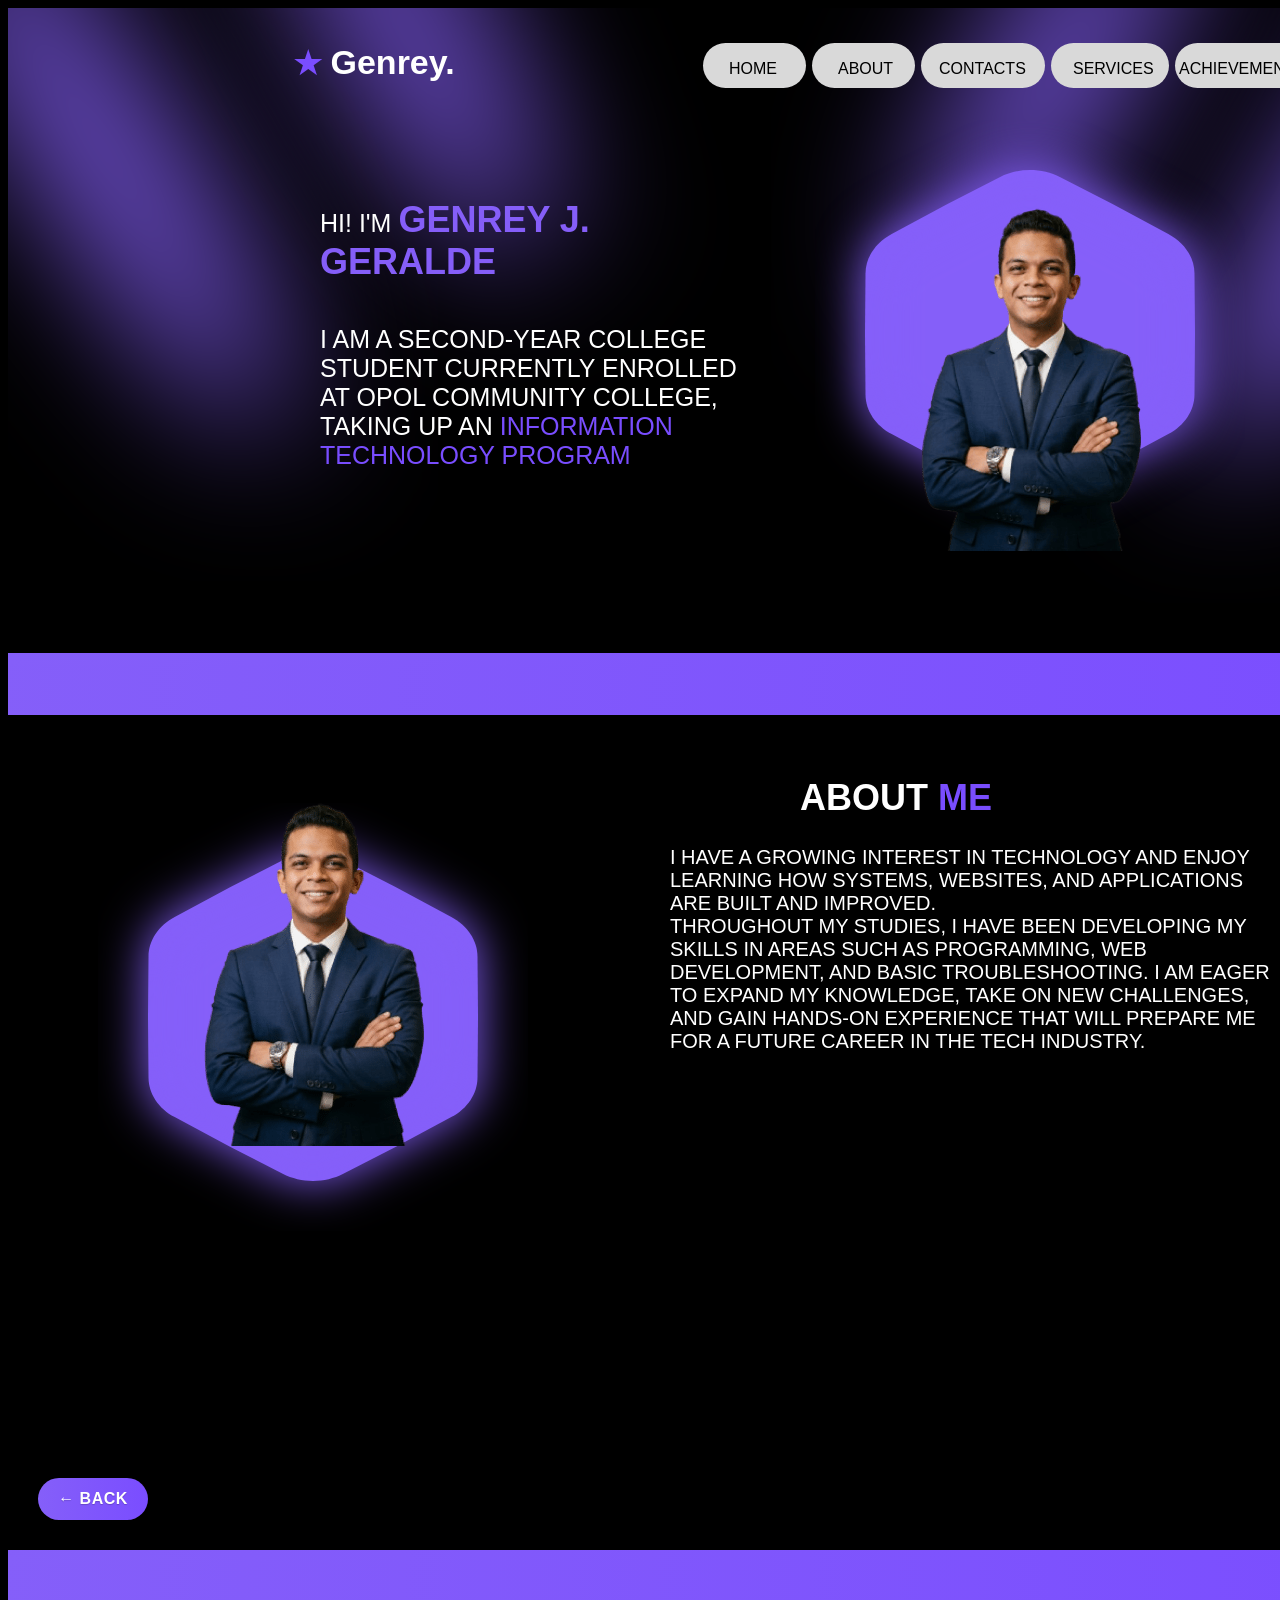
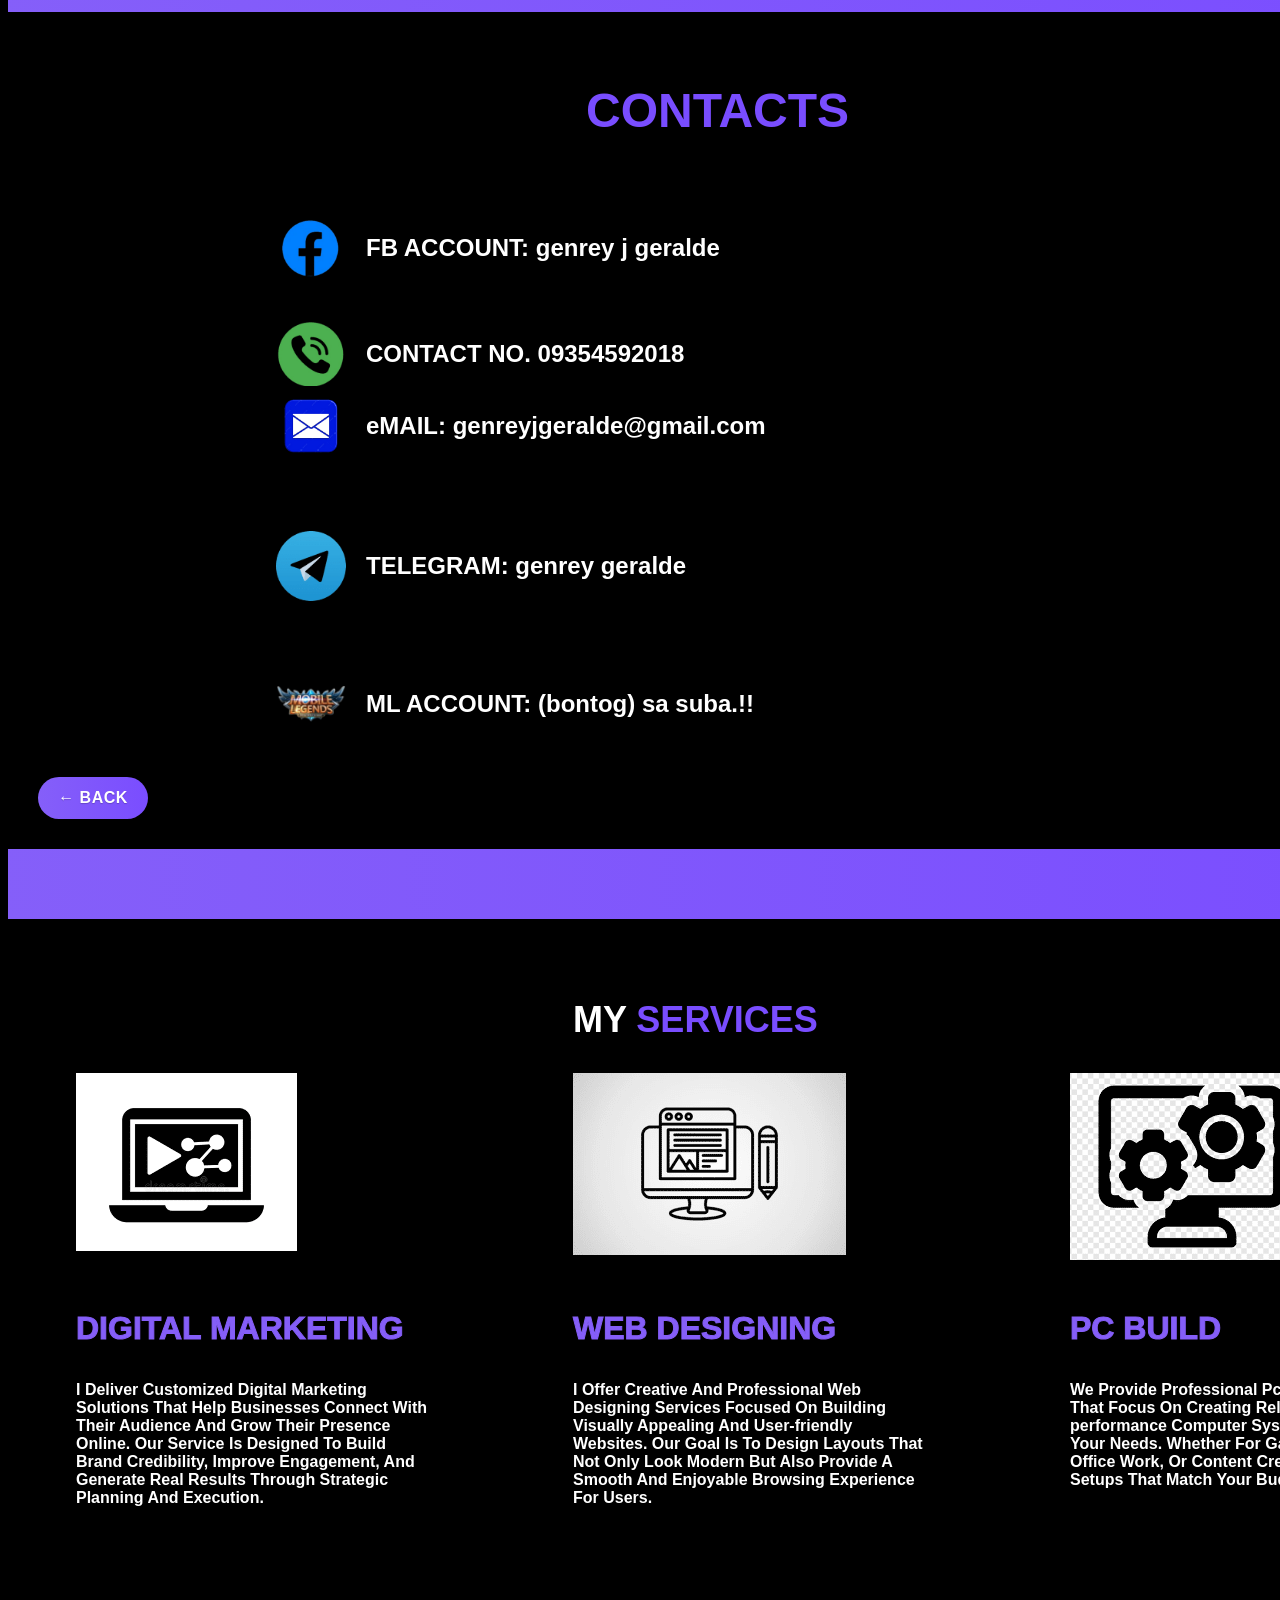
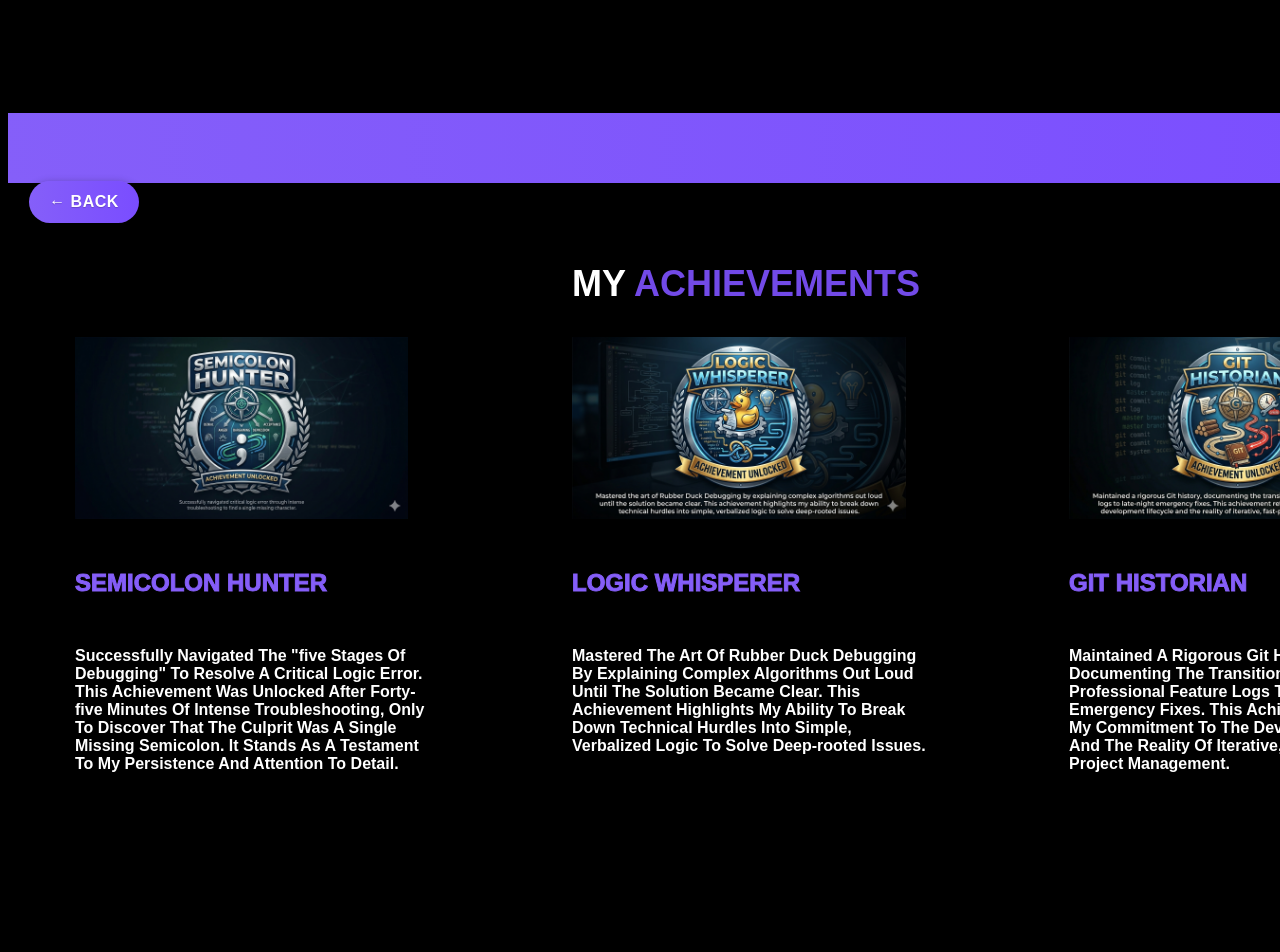
<file: index.html>
<!DOCTYPE html>
<html lang="en">
<head>
    <meta charset="UTF-8">
    <meta name="viewport" content="width=device-width, initial-scale=1.0">
    <title>Genrey J. Geralde | Portfolio</title>

    <style>
        {
            margin: 0;
            padding: 0;
            box-sizing: border-box;
        }

        html {
            scroll-behavior: smooth;
            background: black;
        }

        body {
            font-family: 'Bricolage Grotesque', Helvetica, sans-serif;
            background: black;
            overflow-x: auto;
        }

       
        .main-wrapper {
            background: black;
            width: 1440px;
            min-height: 4136px;
            position: relative;
            margin: 0 auto;
            overflow: hidden;
        }

    
        .font-bricolage {
            font-family: 'Bricolage Grotesque', Helvetica, sans-serif;
        }

        .font-extrabold {
            font-weight: 800;
        }

        .font-medium {
            font-weight: 500;
        }

        .text-white {
            color: white;
        }

        .text-purple {
            color: #794dff;
        }

        .text-purple-light {
            color: #855ef8;
        }

        
        .nav-btn {
            cursor: pointer;
            transition: opacity 0.2s ease, transform 0.15s ease;
            font-family: 'Bricolage Grotesque', Helvetica, sans-serif;
            font-weight: 500;
            color: black;
            font-size: 16px;
            letter-spacing: 0;
            white-space: nowrap;
            position: absolute;
        }

        .nav-btn:hover {
            opacity: 0.7;
            transform: translateY(-1px);
        }

        .nav-btn:active {
            transform: scale(0.96);
        }

   
        .back-rectangle {
            position: absolute;
            bottom: 30px;
            left: 30px;
            width: 110px;
            height: 42px;
            background: linear-gradient(90deg, rgba(133, 95, 249, 1) 0%, rgba(122, 77, 255, 1) 100%);
            border-radius: 50px;
            cursor: pointer;
            transition: all 0.2s ease;
            display: flex;
            align-items: center;
            justify-content: center;
            z-index: 30;
            box-shadow: 0 2px 8px rgba(0, 0, 0, 0.3);
        }

        .back-rectangle:hover {
            opacity: 0.85;
            transform: scale(0.96);
            box-shadow: 0 1px 4px rgba(0, 0, 0, 0.4);
        }

        .back-rectangle:active {
            transform: scale(0.93);
        }

        .back-text {
            font-family: 'Bricolage Grotesque', Helvetica, sans-serif;
            font-weight: 600;
            font-size: 16px;
            color: white;
            letter-spacing: 0.5px;
            text-shadow: 0 1px 1px rgba(0, 0, 0, 0.2);
        }

  
        .section-divider {
            position: absolute;
            top: 0;
            left: 0;
            width: 100%;
            height: 8px;
            background: linear-gradient(90deg, rgba(133, 95, 249, 1) 0%, rgba(122, 77, 255, 1) 100%);
            z-index: 20;
        }


        .section-relative {
            position: relative;
        }

      
        .section-home {
            position: absolute;
            top: 88px;
            left: 0;
            width: 1440px;
            height: 557px;
        }

        .home-text {
            position: absolute;
            top: 103px;
            left: 312px;
            width: 434px;
            font-family: 'Bricolage Grotesque', Helvetica, sans-serif;
            font-weight: 500;
            font-size: 25px;
            color: white;
            line-height: normal;
        }

        .home-text .highlight {
            font-weight: 800;
            color: #855ef8;
            font-size: 36px;
        }

        .home-text .purple-text {
            color: #794dff;
            font-weight: 500;
        }

        /* Images in home */
        .star-2 {
            position: absolute;
            top: 74px;
            left: 857px;
            width: 330px;
            height: 328px;
        }

        .star-3 {
            position: absolute;
            top: 24px;
            left: 807px;
            width: 430px;
            height: 428px;
        }

    
        .nav-bg-1 {
            position: absolute;
            top: 35px;
            left: 695px;
            width: 103px;
            height: 45px;
            background: #d9d9d9;
            border-radius: 50px;
        }

        .nav-bg-2 {
            position: absolute;
            top: 35px;
            left: 804px;
            width: 103px;
            height: 45px;
            background: #d9d9d9;
            border-radius: 50px;
        }

        .nav-bg-3 {
            position: absolute;
            top: 35px;
            left: 913px;
            width: 124px;
            height: 45px;
            background: #d9d9d9;
            border-radius: 50px;
        }

        .nav-bg-4 {
            position: absolute;
            top: 35px;
            left: 1043px;
            width: 118px;
            height: 45px;
            background: #d9d9d9;
            border-radius: 50px;
        }

        .nav-bg-5 {
            position: absolute;
            top: 35px;
            left: 1167px;
            width: 130px;
            height: 45px;
            background: #d9d9d9;
            border-radius: 50px;
        }

        .nav-home {
            top: 52px;
            left: 721px;
        }

        .nav-about {
            top: 52px;
            left: 830px;
        }

        .nav-contacts {
            top: 52px;
            left: 931px;
        }

        .nav-services {
            top: 52px;
            left: 1065px;
        }

        .nav-achievements {
            top: 52px;
            left: 1171px;
        }

        /* Logo + star */
        .logo-area {
            display: flex;
            align-items: center;
            gap: 8px;
            position: absolute;
            top: 35px;
            left: 286px;
        }

        .logo-star {
            width: 28.53px;
            height: 27.14px;
        }

        .logo-text {
            font-family: 'Bricolage Grotesque', Helvetica, sans-serif;
            font-weight: 700;
            color: white;
            font-size: 34px;
            white-space: nowrap;
        }

        .profile-img-home {
            position: absolute;
            top: 86px;
            left: 885px;
            width: 274px;
            height: 369px;
            object-fit: cover;
        }


        .bg-ellipses {
            position: absolute;
            top: -221px;
            left: -133px;
            width: 1746px;
            height: 701px;
            pointer-events: none;
        }

        .ellipse-1 {
            position: absolute;
            top: 221px;
            left: 133px;
            width: 430px;
            height: 573px;
        }

        .ellipse-4 {
            position: absolute;
            top: 221px;
            left: 1172px;
            width: 401px;
            height: 595px;
        }

        .blur-bar {
            position: absolute;
            top: -3px;
            left: 476px;
            width: 120px;
            height: 500px;
            background: #855ef8;
            border-radius: 60px / 250px;
            transform: rotate(-30deg);
            filter: blur(75px);
        }

        .ellipse-3 {
            position: absolute;
            top: 221px;
            left: 896px;
            width: 571px;
            height: 433px;
        }

        /* main divider between sections */
        .divider-bar {
            position: absolute;
            left: -21px;
            width: 1461px;
            height: 62px;
            background: linear-gradient(90deg, rgba(133, 95, 249, 1) 0%, rgba(122, 77, 255, 1) 100%);
        }

        /* ---------- ABOUT SECTION ---------- */
        .section-about {
            position: absolute;
            top: 649px;
            left: 0;
            width: 1440px;
            height: 893px;
        }

        .about-title {
            position: absolute;
            top: 120px;
            left: 792px;
            font-family: 'Bricolage Grotesque', Helvetica, sans-serif;
            font-weight: 800;
            font-size: 36px;
            white-space: nowrap;
        }

        .about-title .white {
            color: white;
        }

        .about-title .purple {
            color: #794dff;
        }

        .star-4 {
            position: absolute;
            top: 196px;
            left: 140px;
            width: 330px;
            height: 328px;
        }

        .star-5 {
            position: absolute;
            top: 146px;
            left: 90px;
            width: 430px;
            height: 428px;
        }

        .about-img {
            position: absolute;
            top: 120px;
            left: 168px;
            width: 274px;
            height: 369px;
            object-fit: cover;
        }

        .about-description {
            position: absolute;
            top: 189px;
            left: 662px;
            width: 609px;
            font-family: 'Bricolage Grotesque', Helvetica, sans-serif;
            font-weight: 500;
            color: white;
            font-size: 20px;
            line-height: normal;
        }

        /* ---------- CONTACTS SECTION ---------- */
        .section-contacts {
            position: absolute;
            top: 1548px;
            left: 0;
            width: 1440px;
            height: 893px;
            overflow: hidden;
            z-index: 10;
        }

        .contacts-title {
            position: absolute;
            top: 127px;
            left: 578px;
            font-family: 'Bricolage Grotesque', Helvetica, sans-serif;
            font-weight: 800;
            font-size: 48px;
            color: #794dff;
            line-height: normal;
        }

        /* contact rows */
        .contact-row {
            position: absolute;
            left: 268px;
            display: flex;
            align-items: center;
            gap: 20px;
        }

        .contact-icon {
            width: 70px;
            height: 70px;
            object-fit: contain;
            border-radius: 8px;
        }

        .contact-label {
            font-family: 'Bricolage Grotesque', Helvetica, sans-serif;
            font-weight: 800;
            font-size: 24px;
            color: white;
            white-space: nowrap;
            line-height: normal;
        }

        .contact-email .contact-label {
            white-space: normal;
        }

        .row-fb {
            top: 257px;
        }

        .row-phone {
            top: 363px;
        }

        .row-email {
            top: 435px;
        }

        .row-telegram {
            top: 575px;
        }

        .row-ml {
            top: 713px;
        }


        .section-services {
            position: absolute;
            top: 2503px;
            left: 0;
            width: 1440px;
            height: 1000px;
            overflow: hidden;
        }

        .services-grid {
            position: relative;
            width: 1304px;
            height: 836px;
            margin: 0 auto;
            padding: 88px 67px;
            display: grid;
            grid-template-columns: repeat(3, fit-content(100%));
            grid-template-rows: repeat(4, fit-content(100%));
            gap: 50px 139px;
        }

        .services-title {
            grid-row: 1 / 2;
            grid-column: 2 / 3;
            width: 244px;
            height: 24px;
            font-family: 'Bricolage Grotesque', Helvetica, sans-serif;
            font-weight: 800;
            font-size: 36px;
            white-space: nowrap;
        }

        .services-title .white {
            color: white;
        }

        .services-title .purple {
            color: #794dff;
        }

        .service-img-1 {
            grid-row: 2 / 3;
            grid-column: 2 / 3;
            width: 273px;
            height: 182px;
            object-fit: cover;
        }

        .service-img-2 {
            grid-row: 2 / 3;
            grid-column: 3 / 4;
            width: 243px;
            height: 187px;
            object-fit: cover;
        }

        .service-img-3 {
            grid-row: 2 / 3;
            grid-column: 1 / 2;
            width: 221px;
            height: 178px;
            object-fit: cover;
        }

        .service-head-1 {
            grid-row: 3 / 4;
            grid-column: 1 / 2;
            width: 323px;
            height: 21px;
            font-family: 'Bricolage Grotesque', Helvetica, sans-serif;
            font-weight: 800;
            font-size: 32px;
            color: #855ef8;
            -webkit-text-stroke: 1px #855ef8;
            white-space: nowrap;
        }

        .service-head-2 {
            grid-row: 3 / 4;
            grid-column: 2 / 3;
            width: 262px;
            height: 21px;
            font-family: 'Bricolage Grotesque', Helvetica, sans-serif;
            font-weight: 800;
            font-size: 32px;
            color: #855ef8;
            -webkit-text-stroke: 1px #855ef8;
            white-space: nowrap;
        }

        .service-head-3 {
            grid-row: 3 / 4;
            grid-column: 3 / 4;
            width: 145px;
            height: 21px;
            font-family: 'Bricolage Grotesque', Helvetica, sans-serif;
            font-weight: 800;
            font-size: 32px;
            color: #855ef8;
            -webkit-text-stroke: 1px #855ef8;
            white-space: nowrap;
        }

        .service-desc-1 {
            grid-row: 4 / 5;
            grid-column: 1 / 2;
            width: 358px;
            font-family: 'Bricolage Grotesque', Helvetica, sans-serif;
            font-weight: 800;
            font-size: 16px;
            color: white;
            line-height: normal;
        }

        .service-desc-2 {
            grid-row: 4 / 5;
            grid-column: 2 / 3;
            width: 358px;
            font-family: 'Bricolage Grotesque', Helvetica, sans-serif;
            font-weight: 800;
            font-size: 16px;
            color: white;
            line-height: normal;
        }

        .service-desc-3 {
            grid-row: 4 / 5;
            grid-column: 3 / 4;
            width: 358px;
            font-family: 'Bricolage Grotesque', Helvetica, sans-serif;
            font-weight: 800;
            font-size: 16px;
            color: white;
            line-height: normal;
        }

        .back-rectangle-services {
            position: absolute;
            bottom: 100px;
            left: 20px;
            width: 110px;
            height: 42px;
            background: linear-gradient(90deg, rgba(133, 95, 249, 1) 0%, rgba(122, 77, 255, 1) 100%);
            border-radius: 50px;
            cursor: pointer;
            display: flex;
            align-items: center;
            justify-content: center;
            transition: all 0.2s ease;
            z-index: 30;
            box-shadow: 0 2px 8px rgba(0,0,0,0.3);
        }

        .back-rectangle-services:hover {
            opacity: 0.85;
            transform: scale(0.96);
        }

       
        .section-achievements {
            position: absolute;
            top: 3367px;
            left: 0;
            width: 1440px;
            height: 792px;
            background: black;
        }

        .achievements-grid {
            position: relative;
            width: 100%;
            height: 100%;
            padding: 88px 67px;
            display: grid;
            grid-template-columns: repeat(3, fit-content(100%));
            grid-template-rows: repeat(4, fit-content(100%));
            gap: 50px 139px;
        }

        .achievements-title {
            grid-row: 1 / 2;
            grid-column: 2 / 3;
            width: 354px;
            height: 24px;
            font-family: 'Bricolage Grotesque', Helvetica, sans-serif;
            font-weight: 800;
            font-size: 36px;
            white-space: nowrap;
        }

        .achievements-title .white {
            color: white;
        }

        .achievements-title .purple {
            color: #724ae7;
        }

        .achievement-head-1 {
            grid-row: 3 / 4;
            grid-column: 1 / 2;
            width: 249px;
            font-family: 'Bricolage Grotesque', Helvetica, sans-serif;
            font-weight: 800;
            font-size: 24px;
            color: #855ef8;
            -webkit-text-stroke: 1px #855ef8;
            white-space: nowrap;
        }

        .achievement-head-2 {
            grid-row: 3 / 4;
            grid-column: 2 / 3;
            width: 220px;
            font-family: 'Bricolage Grotesque', Helvetica, sans-serif;
            font-weight: 800;
            font-size: 24px;
            color: #855ef8;
            -webkit-text-stroke: 1px #855ef8;
            white-space: nowrap;
        }

        .achievement-head-3 {
            grid-row: 3 / 4;
            grid-column: 3 / 4;
            width: 176px;
            font-family: 'Bricolage Grotesque', Helvetica, sans-serif;
            font-weight: 800;
            font-size: 24px;
            color: #855ef8;
            -webkit-text-stroke: 1px #855ef8;
            white-space: nowrap;
        }

        .achievement-desc-1 {
            grid-row: 4 / 5;
            grid-column: 1 / 2;
            width: 358px;
            font-family: 'Bricolage Grotesque', Helvetica, sans-serif;
            font-weight: 800;
            font-size: 16px;
            color: white;
            line-height: normal;
        }

        .achievement-desc-2 {
            grid-row: 4 / 5;
            grid-column: 2 / 3;
            width: 358px;
            font-family: 'Bricolage Grotesque', Helvetica, sans-serif;
            font-weight: 800;
            font-size: 16px;
            color: white;
            line-height: normal;
        }

        .achievement-desc-3 {
            grid-row: 4 / 5;
            grid-column: 3 / 4;
            width: 358px;
            font-family: 'Bricolage Grotesque', Helvetica, sans-serif;
            font-weight: 800;
            font-size: 16px;
            color: white;
            line-height: normal;
        }

        .achieve-img-1 {
            grid-row: 2 / 3;
            grid-column: 1 / 2;
            width: 333px;
            height: 182px;
            object-fit: cover;
            justify-self: start;
            align-self: start;
        }

        .achieve-img-2 {
            grid-row: 2 / 3;
            grid-column: 2 / 3;
            width: 334px;
            height: 182px;
            object-fit: cover;
            justify-self: start;
            align-self: start;
        }

        .achieve-img-3 {
            grid-row: 2 / 3;
            grid-column: 3 / 4;
            width: 334px;
            height: 182px;
            object-fit: cover;
            justify-self: start;
            align-self: start;
        }

        .back-rectangle-achievements {
            position: absolute;
            bottom: 50px;
            left: 30px;
            width: 110px;
            height: 42px;
            background: linear-gradient(90deg, rgba(133, 95, 249, 1) 0%, rgba(122, 77, 255, 1) 100%);
            border-radius: 50px;
            cursor: pointer;
            display: flex;
            align-items: center;
            justify-content: center;
            z-index: 30;
            box-shadow: 0 2px 8px rgba(0,0,0,0.3);
            transition: all 0.2s ease;
        }

        .back-rectangle-achievements:hover {
            opacity: 0.85;
            transform: scale(0.96);
        }

        /* ensure images are displayed */
        img {
            display: block;
        }
    </style>
</head>
<body>
<div class="main-wrapper">

    <!-- Background shapes (ellipses + blur) -->
    <div class="bg-ellipses">
        <img class="ellipse-1" src="img/ellipse-1.svg" alt="">
        <img class="ellipse-4" src="img/ellipse-4.svg" alt="">
        <div class="blur-bar"></div>
        <img class="ellipse-3" src="img/ellipse-3.svg" alt="">
    </div>

    <div id="section-home" class="section-home section-relative">
        <div class="home-text">
            HI! I'M <span class="highlight">GENREY J. GERALDE<br/><br/></span>
            I AM A SECOND-YEAR COLLEGE STUDENT CURRENTLY ENROLLED AT OPOL COMMUNITY COLLEGE, TAKING UP AN 
            <span class="purple-text">INFORMATION</span> 
            <span class="purple-text">TECHNOLOGY PROGRAM</span>
        </div>
        <img class="star-2" src="img/star-2.svg" alt="">
        <img class="star-3" src="img/star-3.svg" alt="">
        <img class="profile-img-home" src="img/image-1.png" alt="Profile">
    </div>


    <div class="nav-bg-1"></div><div class="nav-bg-2"></div><div class="nav-bg-3"></div>
    <div class="nav-bg-4"></div><div class="nav-bg-5"></div>


    <div onclick="scrollToSection('section-home')" class="nav-btn nav-home">HOME</div>
    <div onclick="scrollToSection('section-about')" class="nav-btn nav-about">ABOUT</div>
    <div onclick="scrollToSection('section-contacts')" class="nav-btn nav-contacts">CONTACTS</div>
    <div onclick="scrollToSection('section-services')" class="nav-btn nav-services">SERVICES</div>
    <div onclick="scrollToSection('section-achievements')" class="nav-btn nav-achievements">ACHIEVEMENTS</div>

  
    <div class="logo-area">
        <img class="logo-star" src="img/star-1.svg" alt="star">
        <div class="logo-text">Genrey.</div>
    </div>

   
    <div class="divider-bar" style="top: 645px;"></div>


    <div id="section-about" class="section-about section-relative">
        <div class="section-divider"></div>
        <div onclick="backToHome()" class="back-rectangle"><span class="back-text">← BACK</span></div>
        <div class="about-title"><span class="white">ABOUT </span><span class="purple">ME</span></div>
        <img class="star-4" src="img/star-4.svg" alt="">
        <img class="star-5" src="img/star-5.svg" alt="">
        <img class="about-img" src="img/image-2.png" alt="About">
        <div class="about-description">
            I HAVE A GROWING INTEREST IN TECHNOLOGY AND ENJOY LEARNING HOW SYSTEMS, WEBSITES, AND APPLICATIONS ARE BUILT AND IMPROVED.<br/>THROUGHOUT MY STUDIES, I HAVE BEEN DEVELOPING MY SKILLS IN AREAS SUCH AS PROGRAMMING, WEB DEVELOPMENT, AND BASIC TROUBLESHOOTING. I AM EAGER TO EXPAND MY KNOWLEDGE, TAKE ON NEW CHALLENGES, AND GAIN HANDS-ON EXPERIENCE THAT WILL PREPARE ME FOR A FUTURE CAREER IN THE TECH INDUSTRY.
        </div>
    </div>

 
    <div class="divider-bar" style="top: 1542px; left: -11px;"></div>

    <div id="section-contacts" class="section-contacts section-relative">
        <div class="section-divider"></div>
        <div onclick="backToHome()" class="back-rectangle"><span class="back-text">← BACK</span></div>
        <div class="contacts-title">CONTACTS</div>

        <div class="contact-row row-fb">
            <img src="public/image106316-uh6e-200h.png" alt="fb" class="contact-icon">
            <span class="contact-label">FB ACCOUNT: genrey j geralde</span>
        </div>
        <div class="contact-row row-phone">
            <img src="public/image116319-kfi-200h.png" alt="contact" class="contact-icon">
            <span class="contact-label">CONTACT NO. 09354592018</span>
        </div>
        <div class="contact-row row-email">
            <img src="public/image126322-sfm-200h.png" alt="email" class="contact-icon">
            <span class="contact-label">eMAIL: genreyjgeralde@gmail.com</span>
        </div>
        <div class="contact-row row-telegram">
            <img src="public/image136325-mxhq-200h.png" alt="telegram" class="contact-icon">
            <span class="contact-label">TELEGRAM: genrey geralde</span>
        </div>
        <div class="contact-row row-ml">
            <img src="public/image146328-7b7-200h.png" alt="ML" class="contact-icon">
            <span class="contact-label">ML ACCOUNT: (bontog) sa suba.!!</span>
        </div>
    </div>

    <div class="divider-bar" style="top: 2441px; left: -11px;"></div>

   
    <div id="section-services" class="section-services section-relative">
        <div class="section-divider"></div>
        <div class="services-grid">
            <div onclick="backToHome()" class="back-rectangle-services"><span class="back-text">← BACK</span></div>
            <div class="services-title"><span class="white">MY </span><span class="purple">SERVICES</span></div>
            <img class="service-img-1" src="img/image-8.png" alt="web design">
            <img class="service-img-2" src="img/image-9.png" alt="pc build">
            <img class="service-img-3" src="img/image-7.png" alt="digital marketing">
            <div class="service-head-1">DIGITAL MARKETING</div>
            <div class="service-head-2">WEB DESIGNING</div>
            <div class="service-head-3">PC BUILD</div>
            <div class="service-desc-1">I Deliver Customized Digital Marketing Solutions That Help Businesses Connect With Their Audience And Grow Their Presence Online. Our Service Is Designed To Build Brand Credibility, Improve Engagement, And Generate Real Results Through Strategic Planning And Execution.</div>
            <div class="service-desc-2">I Offer Creative And Professional Web Designing Services Focused On Building Visually Appealing And User-friendly Websites. Our Goal Is To Design Layouts That Not Only Look Modern But Also Provide A Smooth And Enjoyable Browsing Experience For Users.</div>
            <div class="service-desc-3">We Provide Professional Pc Building Services That Focus On Creating Reliable, High-performance Computer Systems Tailored To Your Needs. Whether For Gaming, School, Office Work, Or Content Creation, We Design Setups That Match Your Budget And Purpose.</div>
        </div>
    </div>

  
    <div class="divider-bar" style="top: 3305px; left: -11px;"></div>

  
    <div id="section-achievements" class="section-achievements section-relative">
        <div class="section-divider"></div>
        <div class="achievements-grid">
            <div onclick="backToHome()" class="back-rectangle-achievements"><span class="back-text">← BACK</span></div>
            <div class="achievements-title"><span class="white">MY </span><span class="purple">ACHIEVEMENTS</span></div>
            <div class="achievement-head-1">SEMICOLON HUNTER</div>
            <div class="achievement-head-2">LOGIC WHISPERER</div>
            <div class="achievement-head-3">GIT HISTORIAN</div>
            <div class="achievement-desc-1">Successfully Navigated The "five Stages Of Debugging" To Resolve A Critical Logic Error. This Achievement Was Unlocked After Forty-five Minutes Of Intense Troubleshooting, Only To Discover That The Culprit Was A Single Missing Semicolon. It Stands As A Testament To My Persistence And Attention To Detail.</div>
            <div class="achievement-desc-2">Mastered The Art Of Rubber Duck Debugging By Explaining Complex Algorithms Out Loud Until The Solution Became Clear. This Achievement Highlights My Ability To Break Down Technical Hurdles Into Simple, Verbalized Logic To Solve Deep-rooted Issues.</div>
            <div class="achievement-desc-3">Maintained A Rigorous Git History, Documenting The Transition From Professional Feature Logs To Late-night Emergency Fixes. This Achievement Reflects My Commitment To The Development Lifecycle And The Reality Of Iterative, Fast-paced Project Management.</div>
            <img class="achieve-img-1" src="img/gemini-generated-image-b6b7g5b6b7g5b6b7-1.png" alt="achievement1">
            <img class="achieve-img-2" src="img/gemini-generated-image-uy7xhmuy7xhmuy7x-1.png" alt="achievement2">
            <img class="achieve-img-3" src="img/gemini-generated-image-j17e7fj17e7fj17e-1.png" alt="achievement3">
        </div>
    </div>

</div>

<script>
    function scrollToSection(id) {
        const el = document.getElementById(id);
        if (!el) return;
        const top = el.getBoundingClientRect().top + window.scrollY - 30;
        window.scrollTo({ top, behavior: 'smooth' });
    }

    function backToHome() {
        const homeSection = document.getElementById('section-home');
        if (homeSection) {
            const top = homeSection.getBoundingClientRect().top + window.scrollY - 30;
            window.scrollTo({ top, behavior: 'smooth' });
        }
    }
</script>
</body>
</html>
</file>
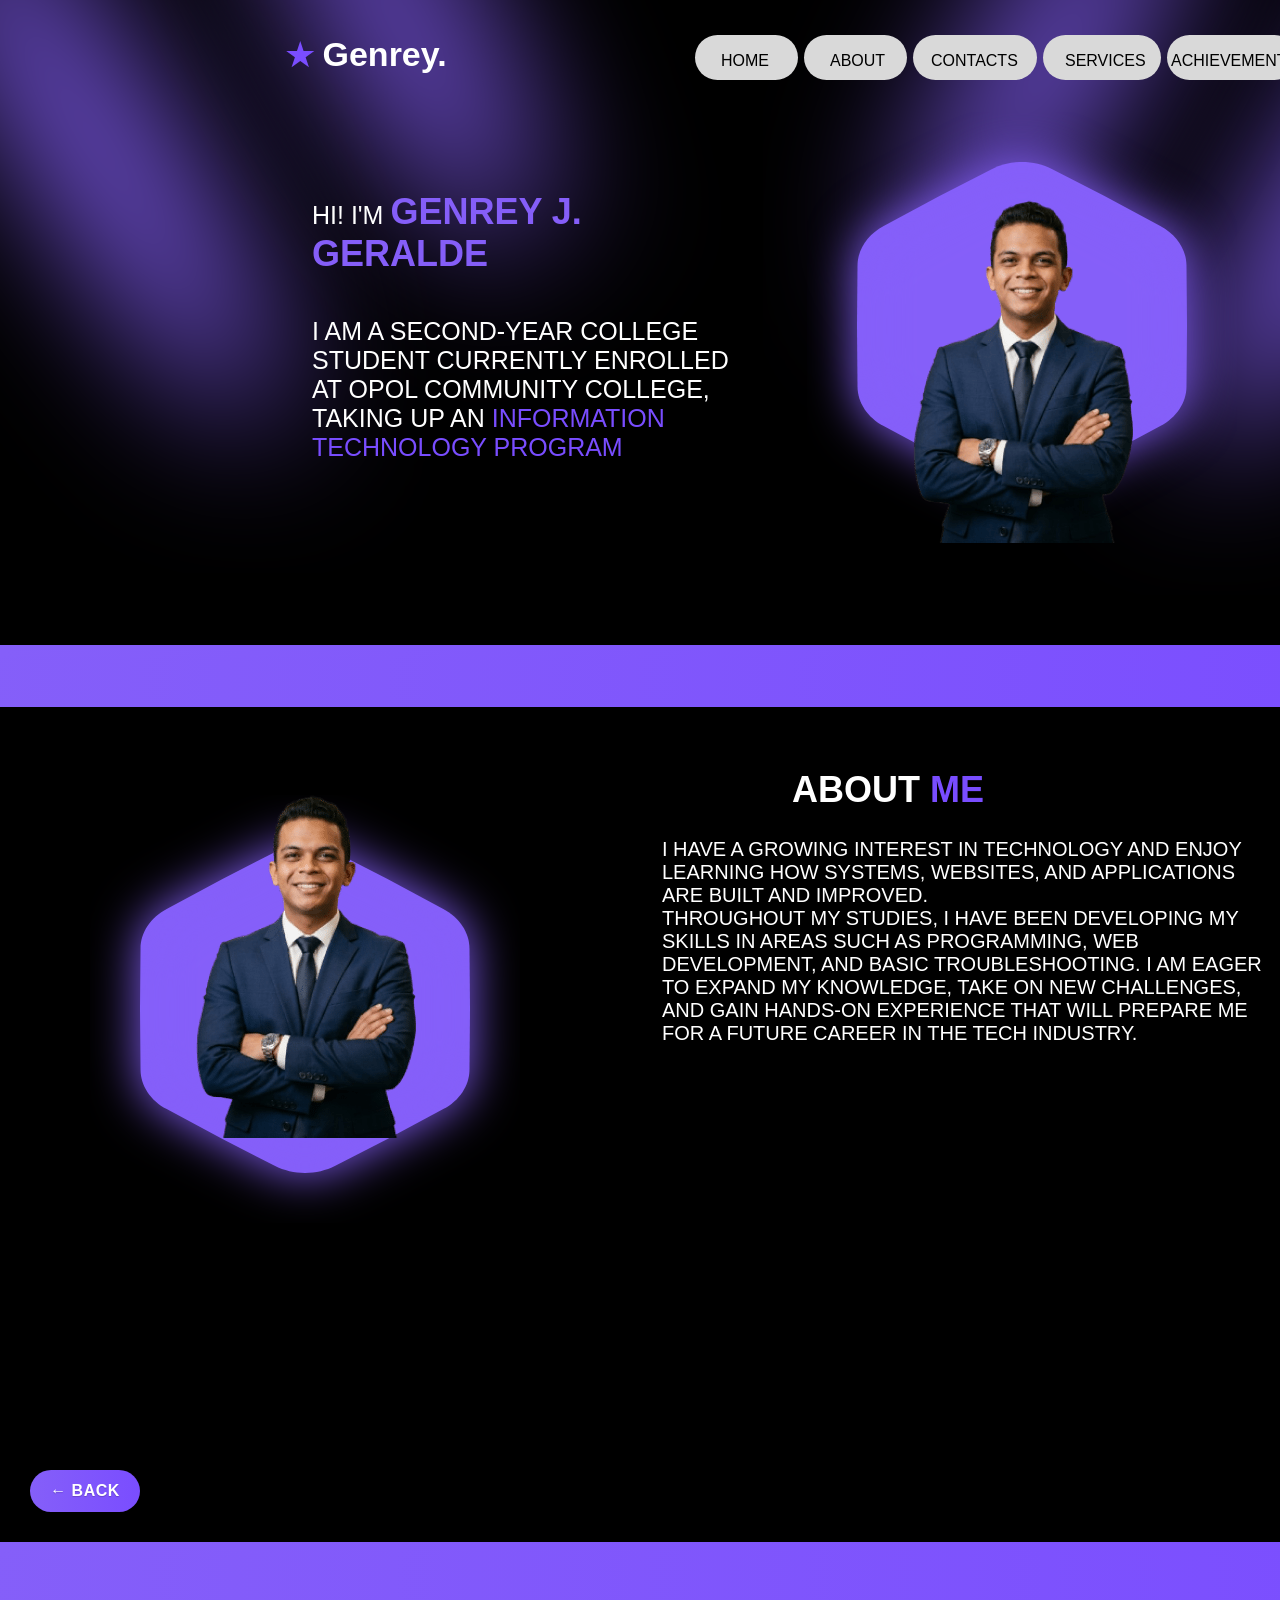
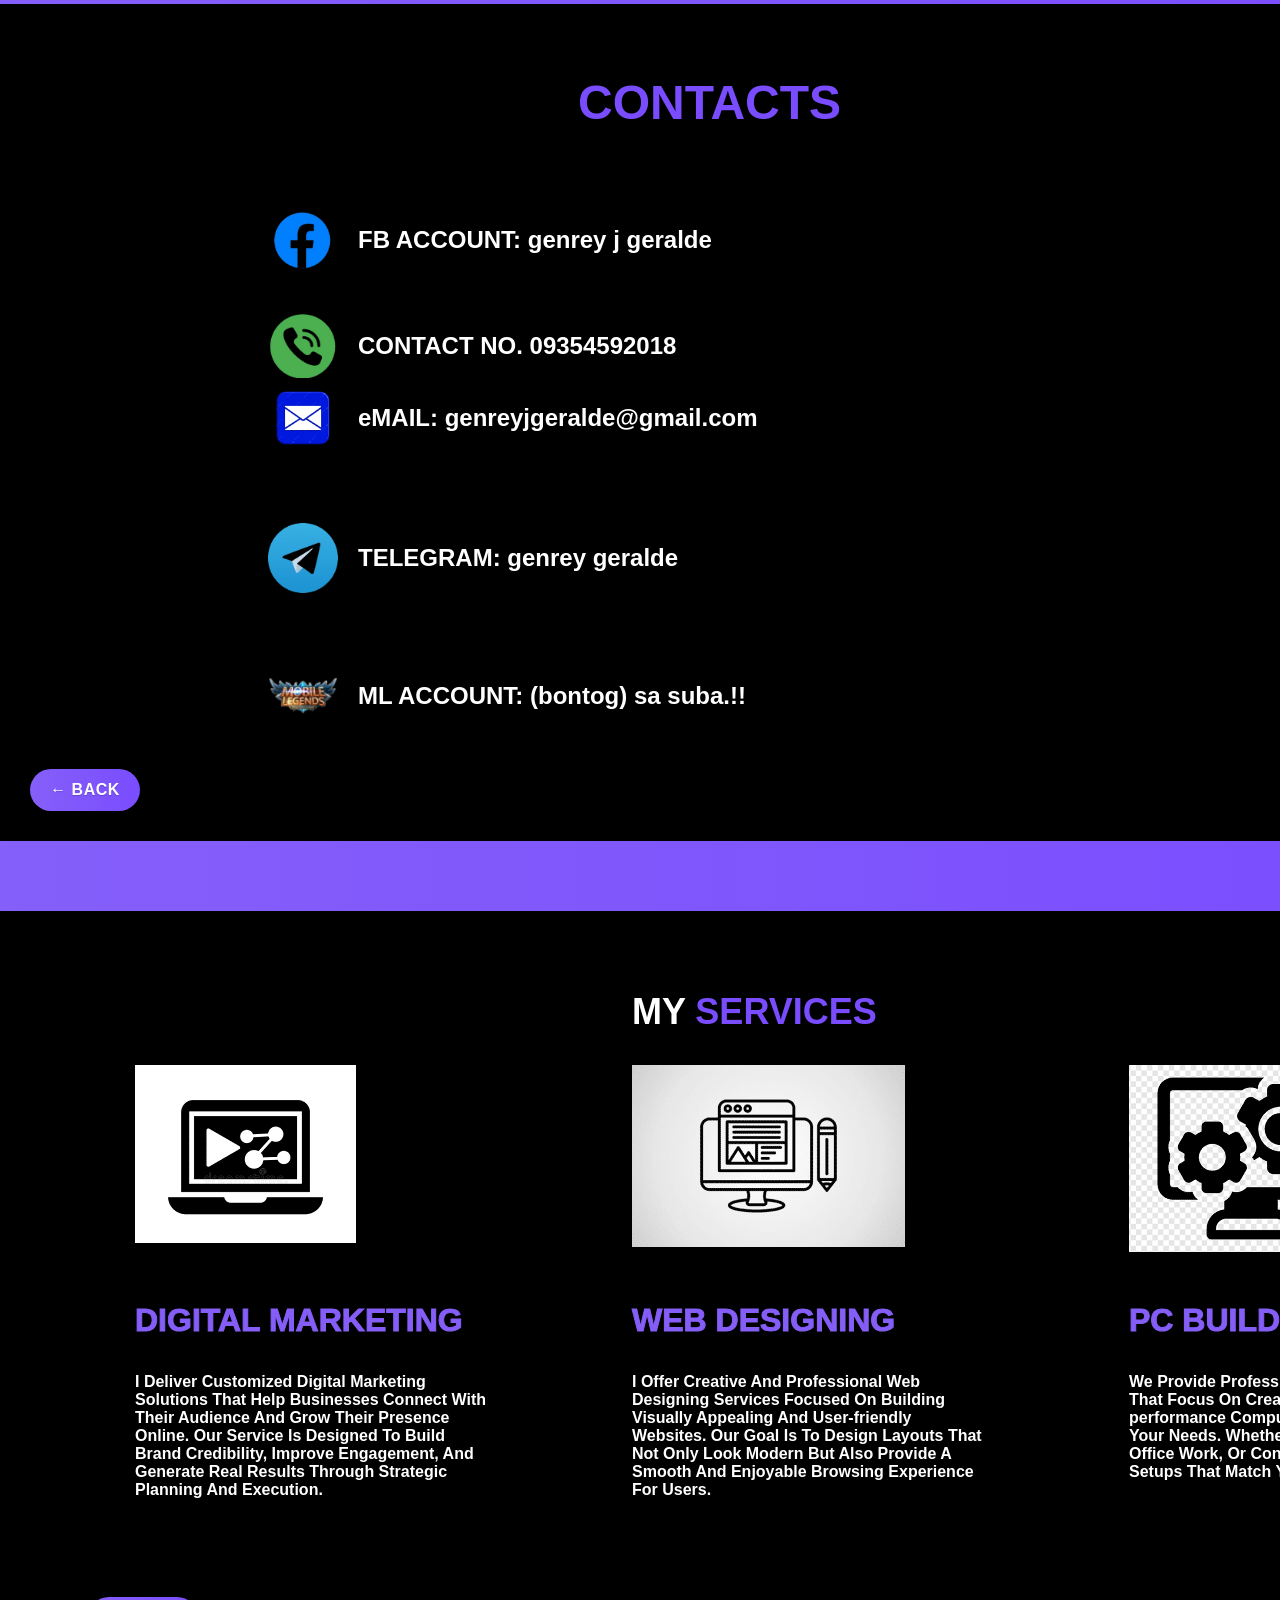
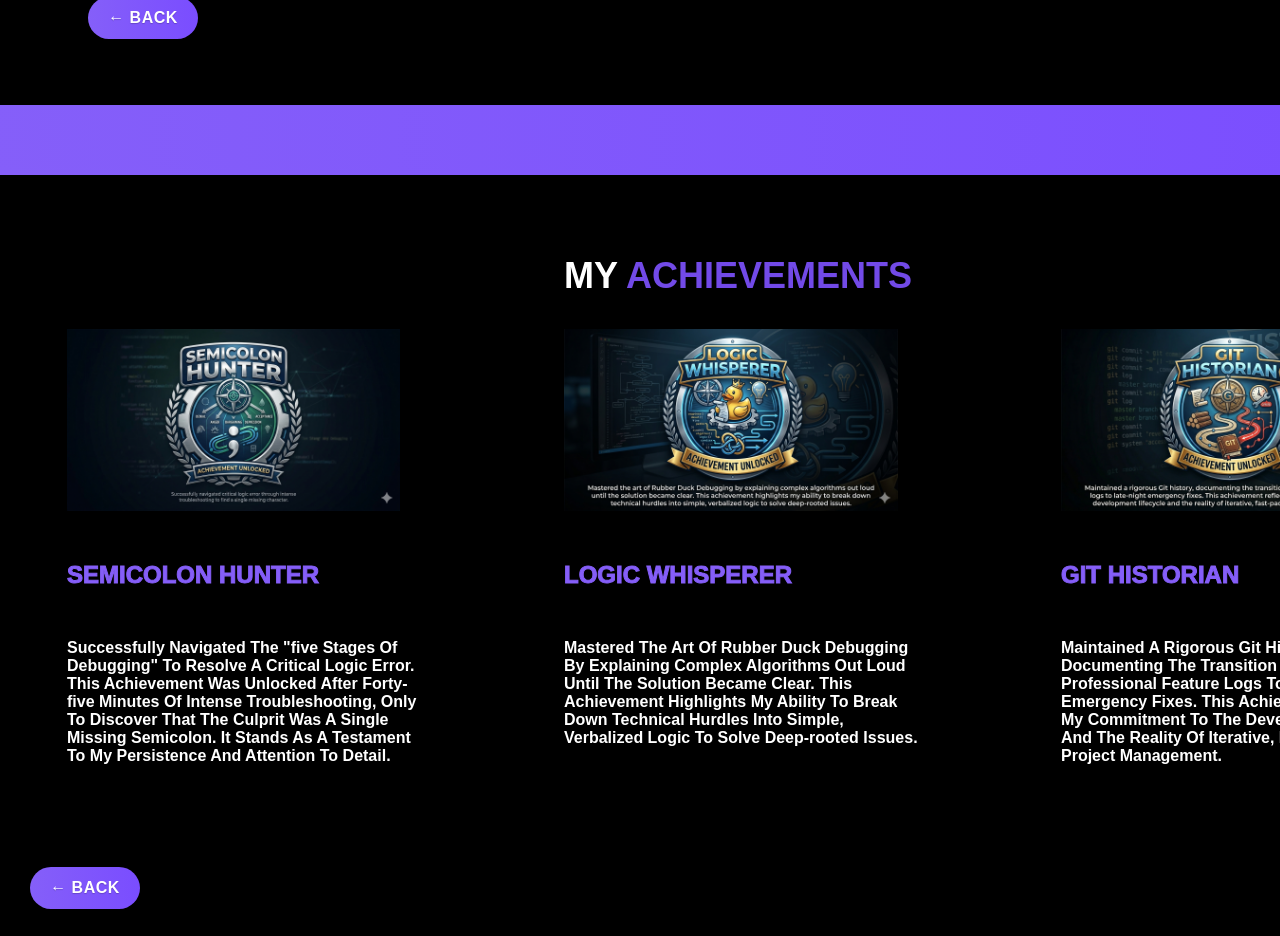
<file: genrey.html>
<!DOCTYPE html>
<html lang="en">
<head>
    <meta charset="UTF-8">
    <meta name="viewport" content="width=device-width, initial-scale=1.0">
    <title>Genrey J. Geralde | Portfolio</title>
    <!-- Pure CSS version - all styles converted from Tailwind & custom classes -->
    <style>
        /* ---------- RESET & BASE ---------- */
        * {
            margin: 0;
            padding: 0;
            box-sizing: border-box;
        }

        html {
            scroll-behavior: smooth;
            background: black;
        }

        body {
            font-family: 'Bricolage Grotesque', Helvetica, sans-serif;
            background: black;
            overflow-x: auto;
        }

        /* Main wrapper - exact match to original dimensions */
        .main-wrapper {
            background: black;
            width: 1440px;
            min-height: 4136px;
            position: relative;
            margin: 0 auto;
            overflow: hidden;
        }

        /* ---------- TYPOGRAPHY & UTILITIES ---------- */
        .font-bricolage {
            font-family: 'Bricolage Grotesque', Helvetica, sans-serif;
        }

        .font-extrabold {
            font-weight: 800;
        }

        .font-medium {
            font-weight: 500;
        }

        .text-white {
            color: white;
        }

        .text-purple {
            color: #794dff;
        }

        .text-purple-light {
            color: #855ef8;
        }

        /* ---------- NAVIGATION BUTTONS ---------- */
        .nav-btn {
            cursor: pointer;
            transition: opacity 0.2s ease, transform 0.15s ease;
            font-family: 'Bricolage Grotesque', Helvetica, sans-serif;
            font-weight: 500;
            color: black;
            font-size: 16px;
            letter-spacing: 0;
            white-space: nowrap;
            position: absolute;
        }

        .nav-btn:hover {
            opacity: 0.7;
            transform: translateY(-1px);
        }

        .nav-btn:active {
            transform: scale(0.96);
        }

        /* ---------- BACK BUTTON (purple rectangle) ---------- */
        .back-rectangle {
            position: absolute;
            bottom: 30px;
            left: 30px;
            width: 110px;
            height: 42px;
            background: linear-gradient(90deg, rgba(133, 95, 249, 1) 0%, rgba(122, 77, 255, 1) 100%);
            border-radius: 50px;
            cursor: pointer;
            transition: all 0.2s ease;
            display: flex;
            align-items: center;
            justify-content: center;
            z-index: 30;
            box-shadow: 0 2px 8px rgba(0, 0, 0, 0.3);
        }

        .back-rectangle:hover {
            opacity: 0.85;
            transform: scale(0.96);
            box-shadow: 0 1px 4px rgba(0, 0, 0, 0.4);
        }

        .back-rectangle:active {
            transform: scale(0.93);
        }

        .back-text {
            font-family: 'Bricolage Grotesque', Helvetica, sans-serif;
            font-weight: 600;
            font-size: 16px;
            color: white;
            letter-spacing: 0.5px;
            text-shadow: 0 1px 1px rgba(0, 0, 0, 0.2);
        }

        /* ---------- SECTION DIVIDER (purple gradient bar) ---------- */
        .section-divider {
            position: absolute;
            top: 0;
            left: 0;
            width: 100%;
            height: 8px;
            background: linear-gradient(90deg, rgba(133, 95, 249, 1) 0%, rgba(122, 77, 255, 1) 100%);
            z-index: 20;
        }

        /* section relative container */
        .section-relative {
            position: relative;
        }

        /* ---------- HOME SECTION ---------- */
        .section-home {
            position: absolute;
            top: 88px;
            left: 0;
            width: 1440px;
            height: 557px;
        }

        .home-text {
            position: absolute;
            top: 103px;
            left: 312px;
            width: 434px;
            font-family: 'Bricolage Grotesque', Helvetica, sans-serif;
            font-weight: 500;
            font-size: 25px;
            color: white;
            line-height: normal;
        }

        .home-text .highlight {
            font-weight: 800;
            color: #855ef8;
            font-size: 36px;
        }

        .home-text .purple-text {
            color: #794dff;
            font-weight: 500;
        }

        /* Images in home */
        .star-2 {
            position: absolute;
            top: 74px;
            left: 857px;
            width: 330px;
            height: 328px;
        }

        .star-3 {
            position: absolute;
            top: 24px;
            left: 807px;
            width: 430px;
            height: 428px;
        }

        /* ---------- NAVBAR (gray pill backgrounds) ---------- */
        .nav-bg-1 {
            position: absolute;
            top: 35px;
            left: 695px;
            width: 103px;
            height: 45px;
            background: #d9d9d9;
            border-radius: 50px;
        }

        .nav-bg-2 {
            position: absolute;
            top: 35px;
            left: 804px;
            width: 103px;
            height: 45px;
            background: #d9d9d9;
            border-radius: 50px;
        }

        .nav-bg-3 {
            position: absolute;
            top: 35px;
            left: 913px;
            width: 124px;
            height: 45px;
            background: #d9d9d9;
            border-radius: 50px;
        }

        .nav-bg-4 {
            position: absolute;
            top: 35px;
            left: 1043px;
            width: 118px;
            height: 45px;
            background: #d9d9d9;
            border-radius: 50px;
        }

        .nav-bg-5 {
            position: absolute;
            top: 35px;
            left: 1167px;
            width: 130px;
            height: 45px;
            background: #d9d9d9;
            border-radius: 50px;
        }

        /* nav labels positions */
        .nav-home {
            top: 52px;
            left: 721px;
        }

        .nav-about {
            top: 52px;
            left: 830px;
        }

        .nav-contacts {
            top: 52px;
            left: 931px;
        }

        .nav-services {
            top: 52px;
            left: 1065px;
        }

        .nav-achievements {
            top: 52px;
            left: 1171px;
        }

        /* Logo + star */
        .logo-area {
            display: flex;
            align-items: center;
            gap: 8px;
            position: absolute;
            top: 35px;
            left: 286px;
        }

        .logo-star {
            width: 28.53px;
            height: 27.14px;
        }

        .logo-text {
            font-family: 'Bricolage Grotesque', Helvetica, sans-serif;
            font-weight: 700;
            color: white;
            font-size: 34px;
            white-space: nowrap;
        }

        .profile-img-home {
            position: absolute;
            top: 86px;
            left: 885px;
            width: 274px;
            height: 369px;
            object-fit: cover;
        }

        /* Background ellipses & blur container */
        .bg-ellipses {
            position: absolute;
            top: -221px;
            left: -133px;
            width: 1746px;
            height: 701px;
            pointer-events: none;
        }

        .ellipse-1 {
            position: absolute;
            top: 221px;
            left: 133px;
            width: 430px;
            height: 573px;
        }

        .ellipse-4 {
            position: absolute;
            top: 221px;
            left: 1172px;
            width: 401px;
            height: 595px;
        }

        .blur-bar {
            position: absolute;
            top: -3px;
            left: 476px;
            width: 120px;
            height: 500px;
            background: #855ef8;
            border-radius: 60px / 250px;
            transform: rotate(-30deg);
            filter: blur(75px);
        }

        .ellipse-3 {
            position: absolute;
            top: 221px;
            left: 896px;
            width: 571px;
            height: 433px;
        }

        /* main divider between sections */
        .divider-bar {
            position: absolute;
            left: -21px;
            width: 1461px;
            height: 62px;
            background: linear-gradient(90deg, rgba(133, 95, 249, 1) 0%, rgba(122, 77, 255, 1) 100%);
        }

        /* ---------- ABOUT SECTION ---------- */
        .section-about {
            position: absolute;
            top: 649px;
            left: 0;
            width: 1440px;
            height: 893px;
        }

        .about-title {
            position: absolute;
            top: 120px;
            left: 792px;
            font-family: 'Bricolage Grotesque', Helvetica, sans-serif;
            font-weight: 800;
            font-size: 36px;
            white-space: nowrap;
        }

        .about-title .white {
            color: white;
        }

        .about-title .purple {
            color: #794dff;
        }

        .star-4 {
            position: absolute;
            top: 196px;
            left: 140px;
            width: 330px;
            height: 328px;
        }

        .star-5 {
            position: absolute;
            top: 146px;
            left: 90px;
            width: 430px;
            height: 428px;
        }

        .about-img {
            position: absolute;
            top: 120px;
            left: 168px;
            width: 274px;
            height: 369px;
            object-fit: cover;
        }

        .about-description {
            position: absolute;
            top: 189px;
            left: 662px;
            width: 609px;
            font-family: 'Bricolage Grotesque', Helvetica, sans-serif;
            font-weight: 500;
            color: white;
            font-size: 20px;
            line-height: normal;
        }

        /* ---------- CONTACTS SECTION ---------- */
        .section-contacts {
            position: absolute;
            top: 1548px;
            left: 0;
            width: 1440px;
            height: 893px;
            overflow: hidden;
            z-index: 10;
        }

        .contacts-title {
            position: absolute;
            top: 127px;
            left: 578px;
            font-family: 'Bricolage Grotesque', Helvetica, sans-serif;
            font-weight: 800;
            font-size: 48px;
            color: #794dff;
            line-height: normal;
        }

        /* contact rows */
        .contact-row {
            position: absolute;
            left: 268px;
            display: flex;
            align-items: center;
            gap: 20px;
        }

        .contact-icon {
            width: 70px;
            height: 70px;
            object-fit: contain;
            border-radius: 8px;
        }

        .contact-label {
            font-family: 'Bricolage Grotesque', Helvetica, sans-serif;
            font-weight: 800;
            font-size: 24px;
            color: white;
            white-space: nowrap;
            line-height: normal;
        }

        .contact-email .contact-label {
            white-space: normal;
        }

        .row-fb {
            top: 257px;
        }

        .row-phone {
            top: 363px;
        }

        .row-email {
            top: 435px;
        }

        .row-telegram {
            top: 575px;
        }

        .row-ml {
            top: 713px;
        }

        /* ---------- SERVICES SECTION ---------- */
        .section-services {
            position: absolute;
            top: 2503px;
            left: 0;
            width: 1440px;
            height: 1000px;
            overflow: hidden;
        }

        .services-grid {
            position: relative;
            width: 1304px;
            height: 836px;
            margin: 0 auto;
            padding: 88px 67px;
            display: grid;
            grid-template-columns: repeat(3, fit-content(100%));
            grid-template-rows: repeat(4, fit-content(100%));
            gap: 50px 139px;
        }

        .services-title {
            grid-row: 1 / 2;
            grid-column: 2 / 3;
            width: 244px;
            height: 24px;
            font-family: 'Bricolage Grotesque', Helvetica, sans-serif;
            font-weight: 800;
            font-size: 36px;
            white-space: nowrap;
        }

        .services-title .white {
            color: white;
        }

        .services-title .purple {
            color: #794dff;
        }

        .service-img-1 {
            grid-row: 2 / 3;
            grid-column: 2 / 3;
            width: 273px;
            height: 182px;
            object-fit: cover;
        }

        .service-img-2 {
            grid-row: 2 / 3;
            grid-column: 3 / 4;
            width: 243px;
            height: 187px;
            object-fit: cover;
        }

        .service-img-3 {
            grid-row: 2 / 3;
            grid-column: 1 / 2;
            width: 221px;
            height: 178px;
            object-fit: cover;
        }

        .service-head-1 {
            grid-row: 3 / 4;
            grid-column: 1 / 2;
            width: 323px;
            height: 21px;
            font-family: 'Bricolage Grotesque', Helvetica, sans-serif;
            font-weight: 800;
            font-size: 32px;
            color: #855ef8;
            -webkit-text-stroke: 1px #855ef8;
            white-space: nowrap;
        }

        .service-head-2 {
            grid-row: 3 / 4;
            grid-column: 2 / 3;
            width: 262px;
            height: 21px;
            font-family: 'Bricolage Grotesque', Helvetica, sans-serif;
            font-weight: 800;
            font-size: 32px;
            color: #855ef8;
            -webkit-text-stroke: 1px #855ef8;
            white-space: nowrap;
        }

        .service-head-3 {
            grid-row: 3 / 4;
            grid-column: 3 / 4;
            width: 145px;
            height: 21px;
            font-family: 'Bricolage Grotesque', Helvetica, sans-serif;
            font-weight: 800;
            font-size: 32px;
            color: #855ef8;
            -webkit-text-stroke: 1px #855ef8;
            white-space: nowrap;
        }

        .service-desc-1 {
            grid-row: 4 / 5;
            grid-column: 1 / 2;
            width: 358px;
            font-family: 'Bricolage Grotesque', Helvetica, sans-serif;
            font-weight: 800;
            font-size: 16px;
            color: white;
            line-height: normal;
        }

        .service-desc-2 {
            grid-row: 4 / 5;
            grid-column: 2 / 3;
            width: 358px;
            font-family: 'Bricolage Grotesque', Helvetica, sans-serif;
            font-weight: 800;
            font-size: 16px;
            color: white;
            line-height: normal;
        }

        .service-desc-3 {
            grid-row: 4 / 5;
            grid-column: 3 / 4;
            width: 358px;
            font-family: 'Bricolage Grotesque', Helvetica, sans-serif;
            font-weight: 800;
            font-size: 16px;
            color: white;
            line-height: normal;
        }

        /* special back button for services grid inner */
        .back-rectangle-services {
            position: absolute;
            bottom: 100px;
            left: 20px;
            width: 110px;
            height: 42px;
            background: linear-gradient(90deg, rgba(133, 95, 249, 1) 0%, rgba(122, 77, 255, 1) 100%);
            border-radius: 50px;
            cursor: pointer;
            display: flex;
            align-items: center;
            justify-content: center;
            transition: all 0.2s ease;
            z-index: 30;
            box-shadow: 0 2px 8px rgba(0,0,0,0.3);
        }

        .back-rectangle-services:hover {
            opacity: 0.85;
            transform: scale(0.96);
        }

        /* ---------- ACHIEVEMENTS SECTION ---------- */
        .section-achievements {
            position: absolute;
            top: 3367px;
            left: 0;
            width: 1440px;
            height: 792px;
            background: black;
        }

        .achievements-grid {
            position: relative;
            width: 100%;
            height: 100%;
            padding: 88px 67px;
            display: grid;
            grid-template-columns: repeat(3, fit-content(100%));
            grid-template-rows: repeat(4, fit-content(100%));
            gap: 50px 139px;
        }

        .achievements-title {
            grid-row: 1 / 2;
            grid-column: 2 / 3;
            width: 354px;
            height: 24px;
            font-family: 'Bricolage Grotesque', Helvetica, sans-serif;
            font-weight: 800;
            font-size: 36px;
            white-space: nowrap;
        }

        .achievements-title .white {
            color: white;
        }

        .achievements-title .purple {
            color: #724ae7;
        }

        .achievement-head-1 {
            grid-row: 3 / 4;
            grid-column: 1 / 2;
            width: 249px;
            font-family: 'Bricolage Grotesque', Helvetica, sans-serif;
            font-weight: 800;
            font-size: 24px;
            color: #855ef8;
            -webkit-text-stroke: 1px #855ef8;
            white-space: nowrap;
        }

        .achievement-head-2 {
            grid-row: 3 / 4;
            grid-column: 2 / 3;
            width: 220px;
            font-family: 'Bricolage Grotesque', Helvetica, sans-serif;
            font-weight: 800;
            font-size: 24px;
            color: #855ef8;
            -webkit-text-stroke: 1px #855ef8;
            white-space: nowrap;
        }

        .achievement-head-3 {
            grid-row: 3 / 4;
            grid-column: 3 / 4;
            width: 176px;
            font-family: 'Bricolage Grotesque', Helvetica, sans-serif;
            font-weight: 800;
            font-size: 24px;
            color: #855ef8;
            -webkit-text-stroke: 1px #855ef8;
            white-space: nowrap;
        }

        .achievement-desc-1 {
            grid-row: 4 / 5;
            grid-column: 1 / 2;
            width: 358px;
            font-family: 'Bricolage Grotesque', Helvetica, sans-serif;
            font-weight: 800;
            font-size: 16px;
            color: white;
            line-height: normal;
        }

        .achievement-desc-2 {
            grid-row: 4 / 5;
            grid-column: 2 / 3;
            width: 358px;
            font-family: 'Bricolage Grotesque', Helvetica, sans-serif;
            font-weight: 800;
            font-size: 16px;
            color: white;
            line-height: normal;
        }

        .achievement-desc-3 {
            grid-row: 4 / 5;
            grid-column: 3 / 4;
            width: 358px;
            font-family: 'Bricolage Grotesque', Helvetica, sans-serif;
            font-weight: 800;
            font-size: 16px;
            color: white;
            line-height: normal;
        }

        .achieve-img-1 {
            grid-row: 2 / 3;
            grid-column: 1 / 2;
            width: 333px;
            height: 182px;
            object-fit: cover;
            justify-self: start;
            align-self: start;
        }

        .achieve-img-2 {
            grid-row: 2 / 3;
            grid-column: 2 / 3;
            width: 334px;
            height: 182px;
            object-fit: cover;
            justify-self: start;
            align-self: start;
        }

        .achieve-img-3 {
            grid-row: 2 / 3;
            grid-column: 3 / 4;
            width: 334px;
            height: 182px;
            object-fit: cover;
            justify-self: start;
            align-self: start;
        }

        .back-rectangle-achievements {
            position: absolute;
            bottom: 50px;
            left: 30px;
            width: 110px;
            height: 42px;
            background: linear-gradient(90deg, rgba(133, 95, 249, 1) 0%, rgba(122, 77, 255, 1) 100%);
            border-radius: 50px;
            cursor: pointer;
            display: flex;
            align-items: center;
            justify-content: center;
            z-index: 30;
            box-shadow: 0 2px 8px rgba(0,0,0,0.3);
            transition: all 0.2s ease;
        }

        .back-rectangle-achievements:hover {
            opacity: 0.85;
            transform: scale(0.96);
        }

        /* ensure images are displayed */
        img {
            display: block;
        }
    </style>
</head>
<body>
<div class="main-wrapper">

    <!-- Background shapes (ellipses + blur) -->
    <div class="bg-ellipses">
        <img class="ellipse-1" src="img/ellipse-1.svg" alt="">
        <img class="ellipse-4" src="img/ellipse-4.svg" alt="">
        <div class="blur-bar"></div>
        <img class="ellipse-3" src="img/ellipse-3.svg" alt="">
    </div>

    <!-- HOME SECTION -->
    <div id="section-home" class="section-home section-relative">
        <div class="home-text">
            HI! I'M <span class="highlight">GENREY J. GERALDE<br/><br/></span>
            I AM A SECOND-YEAR COLLEGE STUDENT CURRENTLY ENROLLED AT OPOL COMMUNITY COLLEGE, TAKING UP AN 
            <span class="purple-text">INFORMATION</span> 
            <span class="purple-text">TECHNOLOGY PROGRAM</span>
        </div>
        <img class="star-2" src="img/star-2.svg" alt="">
        <img class="star-3" src="img/star-3.svg" alt="">
        <img class="profile-img-home" src="img/image-1.png" alt="Profile">
    </div>

    <!-- NAVBAR BACKGROUNDS -->
    <div class="nav-bg-1"></div><div class="nav-bg-2"></div><div class="nav-bg-3"></div>
    <div class="nav-bg-4"></div><div class="nav-bg-5"></div>

    <!-- NAV LABELS -->
    <div onclick="scrollToSection('section-home')" class="nav-btn nav-home">HOME</div>
    <div onclick="scrollToSection('section-about')" class="nav-btn nav-about">ABOUT</div>
    <div onclick="scrollToSection('section-contacts')" class="nav-btn nav-contacts">CONTACTS</div>
    <div onclick="scrollToSection('section-services')" class="nav-btn nav-services">SERVICES</div>
    <div onclick="scrollToSection('section-achievements')" class="nav-btn nav-achievements">ACHIEVEMENTS</div>

    <!-- LOGO -->
    <div class="logo-area">
        <img class="logo-star" src="img/star-1.svg" alt="star">
        <div class="logo-text">Genrey.</div>
    </div>

    <!-- DIVIDER AFTER HOME -->
    <div class="divider-bar" style="top: 645px;"></div>

    <!-- ABOUT SECTION -->
    <div id="section-about" class="section-about section-relative">
        <div class="section-divider"></div>
        <div onclick="backToHome()" class="back-rectangle"><span class="back-text">← BACK</span></div>
        <div class="about-title"><span class="white">ABOUT </span><span class="purple">ME</span></div>
        <img class="star-4" src="img/star-4.svg" alt="">
        <img class="star-5" src="img/star-5.svg" alt="">
        <img class="about-img" src="img/image-2.png" alt="About">
        <div class="about-description">
            I HAVE A GROWING INTEREST IN TECHNOLOGY AND ENJOY LEARNING HOW SYSTEMS, WEBSITES, AND APPLICATIONS ARE BUILT AND IMPROVED.<br/>THROUGHOUT MY STUDIES, I HAVE BEEN DEVELOPING MY SKILLS IN AREAS SUCH AS PROGRAMMING, WEB DEVELOPMENT, AND BASIC TROUBLESHOOTING. I AM EAGER TO EXPAND MY KNOWLEDGE, TAKE ON NEW CHALLENGES, AND GAIN HANDS-ON EXPERIENCE THAT WILL PREPARE ME FOR A FUTURE CAREER IN THE TECH INDUSTRY.
        </div>
    </div>

    <!-- DIVIDER AFTER ABOUT -->
    <div class="divider-bar" style="top: 1542px; left: -11px;"></div>

    <!-- CONTACTS SECTION -->
    <div id="section-contacts" class="section-contacts section-relative">
        <div class="section-divider"></div>
        <div onclick="backToHome()" class="back-rectangle"><span class="back-text">← BACK</span></div>
        <div class="contacts-title">CONTACTS</div>

        <div class="contact-row row-fb">
            <img src="public/image106316-uh6e-200h.png" alt="fb" class="contact-icon">
            <span class="contact-label">FB ACCOUNT: genrey j geralde</span>
        </div>
        <div class="contact-row row-phone">
            <img src="public/image116319-kfi-200h.png" alt="contact" class="contact-icon">
            <span class="contact-label">CONTACT NO. 09354592018</span>
        </div>
        <div class="contact-row row-email">
            <img src="public/image126322-sfm-200h.png" alt="email" class="contact-icon">
            <span class="contact-label">eMAIL: genreyjgeralde@gmail.com</span>
        </div>
        <div class="contact-row row-telegram">
            <img src="public/image136325-mxhq-200h.png" alt="telegram" class="contact-icon">
            <span class="contact-label">TELEGRAM: genrey geralde</span>
        </div>
        <div class="contact-row row-ml">
            <img src="public/image146328-7b7-200h.png" alt="ML" class="contact-icon">
            <span class="contact-label">ML ACCOUNT: (bontog) sa suba.!!</span>
        </div>
    </div>

    <!-- DIVIDER AFTER CONTACTS -->
    <div class="divider-bar" style="top: 2441px; left: -11px;"></div>

    <!-- SERVICES SECTION -->
    <div id="section-services" class="section-services section-relative">
        <div class="section-divider"></div>
        <div class="services-grid">
            <div onclick="backToHome()" class="back-rectangle-services"><span class="back-text">← BACK</span></div>
            <div class="services-title"><span class="white">MY </span><span class="purple">SERVICES</span></div>
            <img class="service-img-1" src="img/image-8.png" alt="web design">
            <img class="service-img-2" src="img/image-9.png" alt="pc build">
            <img class="service-img-3" src="img/image-7.png" alt="digital marketing">
            <div class="service-head-1">DIGITAL MARKETING</div>
            <div class="service-head-2">WEB DESIGNING</div>
            <div class="service-head-3">PC BUILD</div>
            <div class="service-desc-1">I Deliver Customized Digital Marketing Solutions That Help Businesses Connect With Their Audience And Grow Their Presence Online. Our Service Is Designed To Build Brand Credibility, Improve Engagement, And Generate Real Results Through Strategic Planning And Execution.</div>
            <div class="service-desc-2">I Offer Creative And Professional Web Designing Services Focused On Building Visually Appealing And User-friendly Websites. Our Goal Is To Design Layouts That Not Only Look Modern But Also Provide A Smooth And Enjoyable Browsing Experience For Users.</div>
            <div class="service-desc-3">We Provide Professional Pc Building Services That Focus On Creating Reliable, High-performance Computer Systems Tailored To Your Needs. Whether For Gaming, School, Office Work, Or Content Creation, We Design Setups That Match Your Budget And Purpose.</div>
        </div>
    </div>

    <!-- DIVIDER AFTER SERVICES -->
    <div class="divider-bar" style="top: 3305px; left: -11px;"></div>

    <!-- ACHIEVEMENTS SECTION -->
    <div id="section-achievements" class="section-achievements section-relative">
        <div class="section-divider"></div>
        <div class="achievements-grid">
            <div onclick="backToHome()" class="back-rectangle-achievements"><span class="back-text">← BACK</span></div>
            <div class="achievements-title"><span class="white">MY </span><span class="purple">ACHIEVEMENTS</span></div>
            <div class="achievement-head-1">SEMICOLON HUNTER</div>
            <div class="achievement-head-2">LOGIC WHISPERER</div>
            <div class="achievement-head-3">GIT HISTORIAN</div>
            <div class="achievement-desc-1">Successfully Navigated The "five Stages Of Debugging" To Resolve A Critical Logic Error. This Achievement Was Unlocked After Forty-five Minutes Of Intense Troubleshooting, Only To Discover That The Culprit Was A Single Missing Semicolon. It Stands As A Testament To My Persistence And Attention To Detail.</div>
            <div class="achievement-desc-2">Mastered The Art Of Rubber Duck Debugging By Explaining Complex Algorithms Out Loud Until The Solution Became Clear. This Achievement Highlights My Ability To Break Down Technical Hurdles Into Simple, Verbalized Logic To Solve Deep-rooted Issues.</div>
            <div class="achievement-desc-3">Maintained A Rigorous Git History, Documenting The Transition From Professional Feature Logs To Late-night Emergency Fixes. This Achievement Reflects My Commitment To The Development Lifecycle And The Reality Of Iterative, Fast-paced Project Management.</div>
            <img class="achieve-img-1" src="img/gemini-generated-image-b6b7g5b6b7g5b6b7-1.png" alt="achievement1">
            <img class="achieve-img-2" src="img/gemini-generated-image-uy7xhmuy7xhmuy7x-1.png" alt="achievement2">
            <img class="achieve-img-3" src="img/gemini-generated-image-j17e7fj17e7fj17e-1.png" alt="achievement3">
        </div>
    </div>

</div>

<script>
    function scrollToSection(id) {
        const el = document.getElementById(id);
        if (!el) return;
        const top = el.getBoundingClientRect().top + window.scrollY - 30;
        window.scrollTo({ top, behavior: 'smooth' });
    }

    function backToHome() {
        const homeSection = document.getElementById('section-home');
        if (homeSection) {
            const top = homeSection.getBoundingClientRect().top + window.scrollY - 30;
            window.scrollTo({ top, behavior: 'smooth' });
        }
    }
</script>
</body>
</html>
</file>
